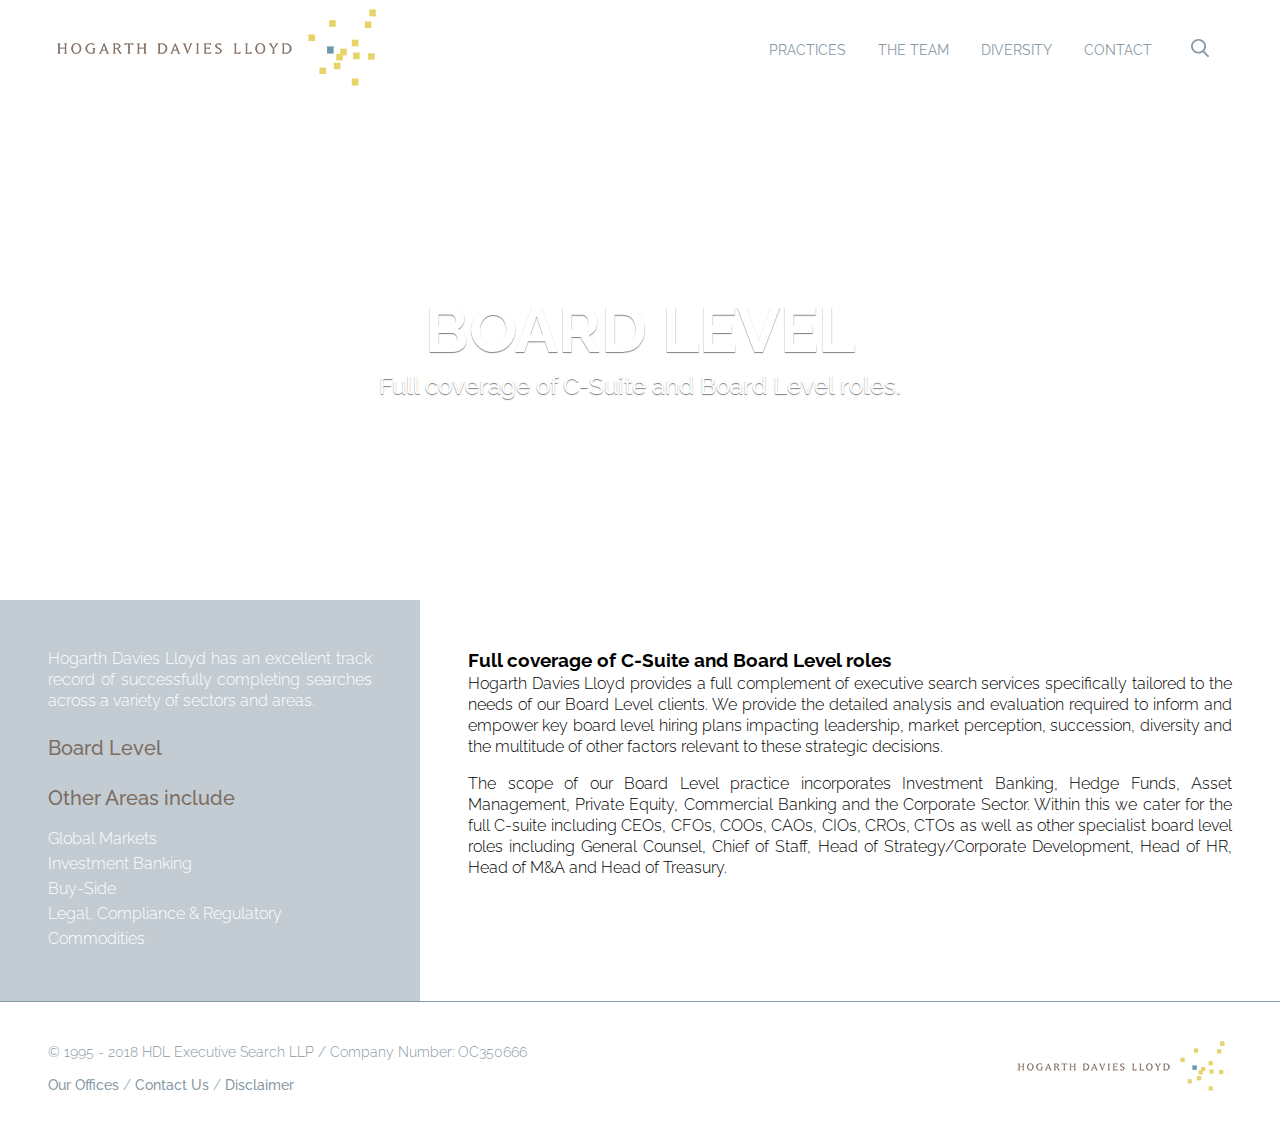
<file: board-level.html>
<!DOCTYPE html>
<html lang="en">
<head>
    <meta charset="UTF-8">
    <meta name="viewport" content="width=device-width, initial-scale=1.0">
    <meta http-equiv="X-UA-Compatible" content="ie=edge">
    <link href="css/master.css" rel="stylesheet" type="text/css">
    <title>Hogarth Davis Lloyd</title>
</head>
<body>
    <header>
        <nav>
            <div class="logo"><a href="index.html"><img src="img/hdl_logo.png" alt="Hogarth Davis Lloyd" /></a></div>
            <div class="menu">
                <ul>
                    <li><a href="#">Practices</a>
                        <ul class="children">
                            <li><a href="board-level.html ">Board Level</a></li>
                            <li><a href="#">Global Markets</a></li>
                            <li><a href="#">Investment Banking</a></li>
                            <li><a href="#">Buy Side</a></li>
                            <li><a href="#">Commodities</a></li>
                            <li><a href="#">Legal, Compliance &amp; Regulatory</a></li>
                        </ul>
                    </li>
                    <li><a href="#">The Team</a></li>
                    <li><a href="#">Diversity</a></li>
                    <li><a href="#">Contact</a></li>
                    <li><a href="#">
                        <svg height="18" viewBox="0 0 18 18" width="18" xmlns="http://www.w3.org/2000/svg"><path d="m23.7256721 23.3940843-4.4363273-4.4539869c1.1409919-1.3100891 1.7661034-2.9578707 1.7661034-4.6731908 0-4.0068899-3.3767471-7.2669066-7.5287469-7.2669066-4.14995423 0-7.5267013 3.2600167-7.5267013 7.2669066 0 4.0080747 3.37674707 7.2680914 7.5267013 7.2680914 1.5582784 0 3.0445544-.4534164 4.3131869-1.3160135l4.4715102 4.4895335c.1869607.1883969.4377416.291482.7081596.291482.2540538 0 .4950162-.094001.6791132-.2650195.3915128-.3625752.4025586-.9629175.0270009-1.3408962zm-10.2267199-14.65214882c3.1434979 0 5.7010478 2.47504832 5.7010478 5.51552062 0 3.0420948-2.5575499 5.5167374-5.7010478 5.5167374-3.1418214 0-5.6989522-2.4746426-5.6989522-5.5167374 0-3.0404723 2.5571308-5.51552062 5.6989522-5.51552062z" fill-rule="evenodd" transform="translate(-6 -7)"/></svg>
                    </a>
                        <ul class="children">
                            <li><input type="search" placeholder="Enter your search term" /></li>
                        </ul>
                    </li>
                </ul>
            </div>
        </nav>
    </header>

    <div class="banner board">
        <h1>Board Level</h1>
        <h4>Full coverage of C-Suite and Board Level roles.</h4>
    </div>

    <div class="child--content-area">

        <div class="side--navigation">

            <p>Hogarth Davies Lloyd has an excellent track record of successfully completing searches across a variety of sectors and areas.</p>

            <nav>
                <ul>
                    <li><h3>Board Level</h3></li>
                </ul>
            </nav>
            <nav>
                <ul>
                    <li><h3>Other Areas include</h3></li>
                    <li><a href="http://hogarthdavieslloyd.com/global-markets/">Global Markets</a></li>
                    <li><a href="http://hogarthdavieslloyd.com/investment-banking/">Investment Banking</a></li>
                    <li><a href="http://hogarthdavieslloyd.com/buy-side/">Buy-Side</a></li>
                    <li><a href="http://hogarthdavieslloyd.com/legal-compliance-regulatory/">Legal, Compliance &amp; Regulatory</a></li>
                    <li><a href="http://hogarthdavieslloyd.com/commodities/">Commodities</a></li>
                </ul>
            </nav>

        </div>

        <div class="child--content">
                <h3>Full coverage of C-Suite and Board Level roles</h3>
                <p>Hogarth Davies Lloyd provides a full complement of executive search services specifically tailored to the needs of our Board Level clients.  We provide the detailed analysis and evaluation required to inform and empower key board level hiring plans impacting leadership, market perception, succession, diversity and the multitude of other factors relevant to these strategic decisions.</p>
                <p>The scope of our Board Level practice incorporates Investment Banking, Hedge Funds, Asset Management, Private Equity, Commercial Banking and the Corporate Sector.  Within this we cater for the full C-suite including CEOs, CFOs, COOs, CAOs, CIOs, CROs, CTOs as well as other specialist board level roles including General Counsel, Chief of Staff, Head of Strategy/Corporate Development, Head of HR, Head of M&amp;A and Head of Treasury.</p>
        </div>

    </div>

    <footer>
        <div class="footer-content">
            <p>&copy; 1995 - 2018 HDL Executive Search LLP / Company Number: OC350666</p>
            <p><a href="#">Our Offices</a> / <a href="#">Contact Us</a> / <a href="#">Disclaimer</a></p>
        </div>
        <div class="logo"><a href="index.html"><img src="img/hdl_logo_small.png" alt="Hogarth Davis Lloyd" /></a></div>
    </footer>
</body>
</html>
</file>
<file: css/master.css>
/* Raleway Font Import */
@import url("https://fonts.googleapis.com/css?family=Raleway:300,500,700");
/* Colours */
/* Font */
*, html, body {
  margin: 0px;
  padding: 0px;
  box-sizing: border-box; }

body {
  width: 100%;
  height: 100%;
  font-family: "Raleway", Helvetica, Arial, sans-serif;
  color: black;
  font-size: 1em;
  line-height: 1.3125; }

h1, h2, h3, h4, h5, h6, p {
  text-align: justify; }

::-webkit-input-placeholder {
  color: white; }

::-moz-placeholder {
  color: white; }

:-ms-input-placeholder {
  color: white; }

:-moz-placeholder {
  color: white; }

input[type="search"] {
  width: 400px;
  padding: 8px 0px;
  background: none;
  border: none;
  border-bottom: 2px solid #FFF;
  font-weight: 500;
  font-size: 1.125em;
  color: white;
  -webkit-appearance: none;
  -moz-appearance: none; }

/* Mobile Navigation */
header.nav {
  display: none; }

#mobile-primary-menu {
  display: none; }

/* Main Navigation */
header {
  width: 100%;
  height: 100px;
  background: white; }

header nav {
  width: 100%;
  height: 100px;
  margin: 0 auto;
  padding: 0 48px;
  display: flex;
  flex-direction: row;
  flex-wrap: nowrap;
  justify-content: space-between;
  align-items: center; }
  header nav .menu ul {
    margin: 0px;
    display: flex;
    flex-wrap: wrap;
    justify-content: space-between;
    align-items: center; }
    header nav .menu ul li {
      list-style: none;
      padding: 0 16px;
      height: 100px;
      width: auto;
      min-width: 64px;
      display: flex;
      justify-content: center;
      align-items: center; }
      header nav .menu ul li ul.children {
        display: none; }
      header nav .menu ul li svg {
        fill: #8799a5; }
      header nav .menu ul li:hover {
        background: #8799a5; }
        header nav .menu ul li:hover a {
          color: #ddcc6b; }
          header nav .menu ul li:hover a svg {
            fill: #ddcc6b; }
        header nav .menu ul li:hover > ul.children {
          width: 100vw;
          padding: 0px 2.777777778%;
          background: #8799a5;
          position: absolute;
          left: 0px;
          top: 100px;
          display: flex;
          flex-wrap: wrap;
          justify-content: flex-end;
          z-index: 2500; }
          header nav .menu ul li:hover > ul.children li {
            height: 64px;
            max-height: 64px;
            background: none;
            margin-left: 16px; }
            header nav .menu ul li:hover > ul.children li a {
              color: white; }
              header nav .menu ul li:hover > ul.children li a:hover {
                color: #ddcc6b; }
      header nav .menu ul li a {
        color: #8799a5;
        font-size: .875em;
        text-transform: uppercase;
        text-decoration: none; }

.banner {
  width: 100%;
  height: 500px;
  max-height: 500px;
  min-height: 500px;
  color: #FFFFFF;
  letter-spacing: 0;
  text-shadow: 0 1px 1px rgba(0, 0, 0, 0.5);
  display: flex;
  flex-direction: column;
  justify-content: center;
  align-items: center; }
  .banner h1 {
    font-weight: 700;
    font-size: 4em;
    text-transform: uppercase;
    line-height: 1;
    max-width: 90%;
    text-align: center; }
  .banner h4 {
    font-weight: 500;
    font-size: 1.5em;
    margin-top: 8px;
    max-width: 800px;
    text-align: center; }

.page-id-6 .banner, .parent-pageid-6 .banner {
  background: url("../img/board-level.jpg") center no-repeat;
  background-size: cover; }

.page-id-8 .banner, .parent-pageid-8 .banner {
  background: url("../img/global-markets.jpg") center no-repeat;
  background-size: cover; }

.page-id-42 .banner, .parent-pageid-42 .banner {
  background: url("../img/investment-banking.jpg") center no-repeat;
  background-size: cover; }

.page-id-60 .banner, .parent-pageid-60 .banner {
  background: url("../img/buy-side.jpg") center no-repeat;
  background-size: cover; }

.page-id-73 .banner, .parent-pageid-73 .banner {
  background: url("../img/legal-regulatory.jpg") center no-repeat;
  background-size: cover; }

.page-id-76 .banner, .parent-pageid-76 .banner {
  background: url("../img/commodities.jpg") center no-repeat;
  background-size: cover; }

.page-id-82 .banner, .parent-pageid-82 .banner {
  background: url("../img/contact.jpg") center no-repeat;
  background-size: cover; }

.page-id-487 .banner, .parent-pageid-487 .banner {
  background: url("../img/diversity.jpg") center no-repeat;
  background-size: cover; }

.home--content-area {
  width: 840px;
  height: auto;
  margin: 64px auto; }
  .home--content-area h1 {
    font-weight: 700;
    font-size: 2em;
    color: #8799a5;
    letter-spacing: 0;
    text-transform: uppercase;
    margin-bottom: 1em; }
  .home--content-area h3 {
    font-weight: 500;
    font-size: 1.3125em;
    color: #7c6d63;
    letter-spacing: 0;
    line-height: 1.333333333;
    margin: 32px 0px; }
  .home--content-area p {
    font-weight: 300;
    font-size: 1em;
    color: #000;
    letter-spacing: 0;
    margin-bottom: 1em; }
  .home--content-area .home-columns {
    display: flex;
    flex-wrap: wrap; }
    .home--content-area .home-columns h1 {
      width: 100%;
      margin-bottom: 0px; }
    .home--content-area .home-columns .col-1 {
      width: calc(50% - 16px);
      margin-right: 16px; }
    .home--content-area .home-columns .col-2 {
      width: calc(50% - 16px);
      margin-left: 16px; }

.child--content-area {
  width: 100%;
  height: auto;
  display: flex;
  flex-direction: row;
  flex-wrap: nowrap; }
  .child--content-area .side--navigation {
    width: 32.8125%;
    max-width: 32.8125%;
    padding: 48px;
    background: rgba(135, 153, 165, 0.5); }
    .child--content-area .side--navigation p {
      color: white;
      font-weight: 300; }
    .child--content-area .side--navigation nav ul {
      margin: 24px 0px 0px 0px;
      list-style: none; }
      .child--content-area .side--navigation nav ul li {
        margin-bottom: 4px; }
        .child--content-area .side--navigation nav ul li h3 {
          color: #7c6d63;
          font-size: 1.25em;
          margin-bottom: 16px;
          font-weight: 500; }
        .child--content-area .side--navigation nav ul li a {
          color: #FFF;
          text-decoration: none;
          font-weight: 300; }
          .child--content-area .side--navigation nav ul li a:hover {
            color: #403955; }
  .child--content-area .child--content {
    width: calc(100% - 32.8125%);
    padding: 48px; }
    .child--content-area .child--content h2 {
      font-weight: 500;
      font-size: 1.3125em;
      color: #7c6d63;
      letter-spacing: 0;
      line-height: 1.333333333;
      margin-bottom: 32px; }
    .child--content-area .child--content p {
      margin-bottom: 16px;
      font-weight: 300; }
      .child--content-area .child--content p:last-of-type {
        margin-bottom: 0px; }
    .child--content-area .child--content ul {
      margin: 16px 0 16px 2.5em; }
      .child--content-area .child--content ul li {
        font-weight: 300; }
    .child--content-area .child--content .search--result__total {
      padding-bottom: 1em; }
    .child--content-area .child--content .search--result__block {
      border-bottom: 1px solid #8799a5;
      margin-bottom: 1em;
      padding-bottom: 1em; }
      .child--content-area .child--content .search--result__block:last-of-type {
        border-bottom: none; }
      .child--content-area .child--content .search--result__block h3 {
        font-weight: 500; }
        .child--content-area .child--content .search--result__block h3 a {
          color: #8799a5;
          text-decoration: none; }
          .child--content-area .child--content .search--result__block h3 a:hover {
            color: #ddcc6b; }

footer {
  width: 100%;
  height: auto;
  padding: 32px 48px;
  border-top: 1px solid #8799a5;
  display: flex;
  align-items: center;
  justify-content: space-between; }
  footer .footer-content {
    width: 100%;
    margin: 0 auto; }
    footer .footer-content p {
      font-weight: 300;
      font-size: 0.875em;
      color: #8799a5;
      letter-spacing: 0;
      margin-bottom: 14px; }
      footer .footer-content p a {
        font-weight: 500;
        text-decoration: none;
        color: #8799a5; }
        footer .footer-content p a:hover {
          color: #ddcc6b; }
      footer .footer-content p:last-of-type {
        margin-bottom: 0px; }

@keyframes menu {
  from {
    top: -100vh; }
  to {
    top: 0px; } }
@keyframes fadeIn {
  from {
    opacity: 0; }
  to {
    opacity: 1; } }
/* Home Carousel */
.owl-carousel .item {
  width: 100%;
  height: 500px;
  min-height: 500px;
  display: flex;
  flex-direction: column;
  text-align: center;
  justify-content: center;
  align-items: center;
  text-shadow: 0 1px 1px rgba(0, 0, 0, 0.5); }
  .owl-carousel .item h1 {
    font-weight: 700;
    font-size: 4em;
    text-transform: uppercase;
    line-height: 1;
    width: 90%;
    text-align: center; }
    .owl-carousel .item h1 a {
      color: white;
      text-decoration: none;
      z-index: 2000; }
      .owl-carousel .item h1 a:hover {
        color: #ddcc6b; }
  .owl-carousel .item h4 {
    font-weight: 500;
    font-size: 1.25em;
    margin-top: 8px;
    max-width: 800px;
    color: white;
    text-align: center; }

.owl-global {
  background: url("../img/global-markets.jpg") center no-repeat;
  background-size: cover; }

.owl-investment {
  background: url("../img/investment-banking.jpg") center no-repeat;
  background-size: cover; }

.owl-commodities {
  background: url("../img/commodities.jpg") center no-repeat;
  background-size: cover; }

.owl-buy {
  background: url("../img/buy-side.jpg") center no-repeat;
  background-size: cover; }

.owl-legal {
  background: url("../img/legal-regulatory.jpg") center no-repeat;
  background-size: cover; }

.owl-nav {
  display: flex;
  flex-wrap: wrap;
  justify-content: space-between;
  height: 100px;
  top: -300px;
  position: relative; }

button.owl-next, button.owl-prev {
  z-index: 1000;
  height: 100px;
  width: 78px;
  display: flex;
  justify-content: center;
  align-items: center;
  background: #8799a5 !important;
  color: white !important;
  font-size: 3em !important;
  font-family: "Raleway", Helvetica, Arial, sans-serif !important;
  font-weight: 300 !important; }

.owl-dots {
  display: none; }

.carousel-margin {
  margin-top: -50px; }

/* Individual Staff Pages */
.staff-banner {
  width: 100%;
  height: 250px;
  background-color: rgba(225, 229, 232, 0.125);
  border-top: 1px solid #8799a5;
  border-bottom: 1px solid #8799a5;
  padding: 0px 5%;
  display: flex;
  flex-wrap: wrap;
  justify-content: space-between;
  align-items: center; }
  .staff-banner img {
    height: 250px;
    width: auto; }
  .staff-banner .profile h1 {
    color: #ddcc6b;
    font-size: 1.5em;
    font-weight: 500; }
  .staff-banner .profile h3 {
    color: #8799a5;
    margin-top: 1em;
    font-size: 1.25em; }

.staff-profile {
  width: 100%;
  padding: 2em 5%;
  display: flex;
  flex-wrap: nowrap;
  justify-content: space-between; }
  .staff-profile .staff-profile--content {
    width: 60%;
    font-weight: 300; }
    .staff-profile .staff-profile--content p {
      margin-bottom: 1em;
      text-align: justify; }
      .staff-profile .staff-profile--content p:last-of-type {
        margin-bottom: none; }
    .staff-profile .staff-profile--content button {
      background: #8799a5;
      height: 50px;
      padding: 0.5em 3em;
      border-radius: 4px;
      border: none;
      margin-bottom: 1em; }
      .staff-profile .staff-profile--content button:hover {
        background: #053d4a; }
      .staff-profile .staff-profile--content button a {
        color: white;
        text-decoration: none;
        font-size: 1.25em;
        height: 30px;
        text-align: center; }
  .staff-profile .staff-profile--experience {
    margin-left: 5%;
    width: 35%; }
    .staff-profile .staff-profile--experience h2 {
      font-size: 1.15em;
      color: #7c6d63;
      margin-bottom: 1em; }
    .staff-profile .staff-profile--experience ul {
      list-style: none;
      margin-left: 1.25em; }
      .staff-profile .staff-profile--experience ul li {
        margin-bottom: 1em; }
        .staff-profile .staff-profile--experience ul li a {
          color: #8799a5;
          text-decoration: none;
          font-size: 1.25em; }
          .staff-profile .staff-profile--experience ul li a:hover {
            color: #ddcc6b; }

/* Team Carousel */
section#carousel {
  width: 100%;
  height: 100%; }

.ca-container {
  position: relative;
  margin: 40px auto;
  width: 700px;
  height: 550px; }

.ca-wrapper {
  width: 100%;
  height: 100%;
  position: relative; }

.ca-item {
  position: relative;
  float: left;
  width: 340px;
  height: 100%;
  text-align: center; }

.ca-item-main {
  padding: 15px;
  position: absolute;
  top: 5px;
  left: 40px;
  right: 5px;
  background: transparent;
  overflow: hidden; }

.ca-icon {
  width: 100%;
  height: 200px;
  position: relative;
  margin: 10px auto;
  border: 2px solid #ddcc6b; }

.ca-icon img {
  width: 100%;
  height: 100%; }

.ca-icon img a {
  border: none; }

.ca-item h3 {
  margin: 0;
  margin: 0.25em 0;
  font-size: 1.5em;
  line-height: 1em;
  font-weight: 500;
  font-style: normal;
  color: #8799a4;
  text-align: justify; }

.ca-item h3 a {
  text-decoration: none;
  color: #8799a4; }

.ca-item h4 {
  margin: 0;
  color: #7c6d63;
  font-size: 1em;
  line-height: 1.5em;
  font-weight: 400;
  font-style: normal;
  text-align: justify; }

.ca-item p {
  font-size: 0.8125em;
  text-align: justify;
  color: #000; }

.ca-item h4 span.ca-quote {
  color: #f4eee3;
  font-size: 100px;
  position: absolute;
  top: 20px;
  left: 0px;
  text-indent: 0px; }

.ca-nav span {
  width: 25px;
  height: 38px;
  background: transparent url("../img/arrows.png") no-repeat top left;
  position: absolute;
  top: 50%;
  margin-top: -19px;
  left: -40px;
  text-indent: -9000px;
  opacity: 0.7;
  cursor: pointer;
  z-index: 100; }

.ca-nav span.ca-nav-next {
  background-position: top right;
  left: auto;
  right: -40px; }

.ca-nav span:hover {
  opacity: 1.0; }

/* The Team */
.team--search {
  padding: 1em 0;
  display: flex;
  flex-wrap: wrap;
  justify-content: space-around;
  align-items: center;
  background: #8799a5;
  border-bottom: 1px solid #053d4a; }
  .team--search input[type="text"] {
    border: 1px solid #053d4a;
    -webkit-appearance: none;
    -moz-appearance: none;
    font-size: 1em;
    color: #8799a5;
    font-weight: 300;
    padding: 8px;
    width: 300px;
    margin-right: 1em; }
  .team--search select {
    border: 1px solid #053d4a;
    font-size: 1em;
    color: #8799a5;
    font-weight: 300;
    padding: 8px;
    height: 37px;
    margin-right: 1em; }
  .team--search ::-webkit-input-placeholder {
    color: #8799a5; }
  .team--search ::-moz-placeholder {
    color: #8799a5; }
  .team--search :-ms-input-placeholder {
    color: #8799a5; }
  .team--search :-moz-placeholder {
    color: #8799a5; }
  .team--search input[type="submit"] {
    background: #053d4a;
    color: white;
    border: 1px solid #fff;
    text-transform: uppercase;
    text-align: center;
    font-size: 1em;
    padding: 0.5em 2em; }

/* Offices */
.office--locations {
  width: 90%;
  margin: 32px 5%;
  display: flex;
  flex-wrap: wrap;
  justify-content: space-around; }
  .office--locations .office--location {
    width: 400px;
    height: auto;
    padding-bottom: 32px; }
    .office--locations .office--location .office--location__image {
      width: 100%;
      max-width: 400px;
      height: auto;
      margin-bottom: 24px; }
      .office--locations .office--location .office--location__image img {
        width: 100%;
        height: auto;
        border: 4px solid #ddcc6b; }
    .office--locations .office--location .office--location__content {
      font-weight: 300;
      color: black; }
      .office--locations .office--location .office--location__content h3 {
        font-size: 1.5em;
        color: #8799a5; }
      .office--locations .office--location .office--location__content p {
        margin: 8px 0px; }
      .office--locations .office--location .office--location__content a {
        color: #8799a5;
        text-decoration: none;
        margin: 16px 0px; }
        .office--locations .office--location .office--location__content a:hover {
          color: #ddcc6b; }

/*Half Screen */
@media only screen and (max-width: 985px) and (min-width: 769px) {
  header {
    display: none; }

  header.nav {
    display: flex;
    flex-direction: row;
    flex-wrap: wrap;
    padding: 0.5em 1em;
    justify-content: space-between;
    align-items: center; }
    header.nav img {
      width: 300px;
      height: auto; }
    header.nav .mobile-menu-icon {
      width: 30px;
      height: 30px;
      display: block;
      background: url("../img/svg/001-menu.svg") no-repeat center;
      -webkit-filter: invert(100%);
      filter: invert(100%); }

  #mobile-primary-menu.is-open {
    display: flex !important;
    flex-direction: column;
    flex-wrap: nowrap;
    height: auto;
    padding: 48px auto;
    width: 100vw;
    justify-content: center;
    align-items: center;
    background: #8799a5;
    animation: menu 0.125s ease-in 0s forwards; }
    #mobile-primary-menu.is-open .close-btn {
      width: 24px;
      height: 24px;
      background: url(../img/svg/002-close.svg) no-repeat center;
      -webkit-filter: invert(100%);
      position: absolute;
      top: 32px;
      right: 32px; }
    #mobile-primary-menu.is-open ul {
      margin: 0px;
      opacity: 0;
      animation: fadeIn 0.25s ease-in 0.25s forwards;
      list-style: none; }
      #mobile-primary-menu.is-open ul li {
        padding: 16px 0px;
        margin: 0px; }
        #mobile-primary-menu.is-open ul li a {
          text-align: center;
          color: #FFF;
          text-decoration: none;
          text-transform: uppercase; } }
/* iPad */
@media only screen and (max-device-width: 1024px) and (min-device-width: 768px) and (orientation: landscape) {
  header nav .menu ul li a {
    font-size: 0.625em; }

  header nav .menu ul li:hover > ul.children {
    flex-wrap: nowrap; }

  section#area-carousel {
    width: 100%;
    height: 100%; }

  section#area-carousel .ca-container {
    position: relative;
    margin: 40px auto;
    width: 100%;
    height: 550px; }

  section#area-carousel .ca-item {
    position: relative;
    float: left;
    width: 48.5714286%;
    height: 100%;
    text-align: center; }

  section#area-carousel .ca-icon {
    width: 100%;
    height: auto;
    position: relative;
    margin: 10px auto;
    border: 2px solid #ddcc6b; } }
/* iPhone 6 and Up */
@media only screen and (min-device-width: 375px) and (max-device-width: 667px), (min-width: 335px) and (max-width: 667px) {
  header {
    display: none; }

  header.nav {
    display: flex;
    flex-direction: row;
    flex-wrap: wrap;
    padding: 0.5em 1em;
    justify-content: space-between;
    align-items: center; }
    header.nav img {
      width: 200px;
      height: auto; }
    header.nav .mobile-menu-icon {
      width: 30px;
      height: 30px;
      display: block;
      background: url("../img/svg/001-menu.svg") no-repeat center;
      -webkit-filter: invert(100%);
      filter: invert(100%); }

  #mobile-primary-menu.is-open {
    display: flex !important;
    flex-direction: column;
    flex-wrap: nowrap;
    height: auto;
    padding: 48px auto;
    width: 100vw;
    justify-content: center;
    align-items: center;
    background: #8799a5;
    animation: menu 0.125s ease-in 0s forwards; }
    #mobile-primary-menu.is-open .close-btn {
      width: 24px;
      height: 24px;
      background: url(../img/svg/002-close.svg) no-repeat center;
      -webkit-filter: invert(100%);
      position: absolute;
      top: 32px;
      right: 32px; }
    #mobile-primary-menu.is-open ul {
      margin: 0px;
      opacity: 0;
      animation: fadeIn 0.25s ease-in 0.25s forwards;
      list-style: none; }
      #mobile-primary-menu.is-open ul li {
        padding: 16px 0px;
        margin: 0px; }
        #mobile-primary-menu.is-open ul li a {
          text-align: center;
          color: #FFF;
          text-decoration: none;
          text-transform: uppercase; }

  .owl-carousel .item {
    height: 350px;
    min-height: 350px; }
    .owl-carousel .item h1 {
      font-size: 2em;
      width: 75%;
      margin: 0 12.5%;
      text-align: center; }
    .owl-carousel .item h4 {
      font-size: 0.825em;
      width: 75%;
      margin: 16px 12.5% 0px; }

  .owl-nav {
    top: -225px; }

  button.owl-next, button.owl-prev {
    width: 24px; }

  .banner {
    height: 350px;
    max-height: 350px;
    min-height: 350px;
    padding: 0 5%; }
    .banner h1 {
      font-size: 2em; }
    .banner h4 {
      font-size: 0.825em; }

  .home--content-area {
    width: 100%;
    padding: 0 5%; }
    .home--content-area .home-columns {
      flex-direction: column; }
      .home--content-area .home-columns .col-1 {
        width: 100%;
        margin-right: 0px; }
      .home--content-area .home-columns .col-2 {
        width: 100%;
        margin-left: 0px; }

  .carousel-margin {
    margin-top: -164px; }

  .child--content-area {
    flex-direction: column; }
    .child--content-area .side--navigation {
      width: 100%;
      max-width: 100%;
      order: 2; }
    .child--content-area .child--content {
      width: 100%;
      order: 1;
      padding: 24px; }

  .staff-banner {
    padding-top: 1em;
    height: auto;
    justify-content: center; }
    .staff-banner img {
      margin-top: 1em; }

  .staff-profile {
    flex-direction: column; }
    .staff-profile .staff-profile--content {
      width: 100%; }
    .staff-profile .staff-profile--experience {
      width: 100%;
      margin-left: 0px; }

  .team--search {
    padding: 1em 5%; }
    .team--search input[type="text"] {
      margin-right: 0px;
      margin-bottom: 1em;
      width: 100%; }
    .team--search select {
      width: 100%;
      margin-right: 0px;
      margin-bottom: 1em; }
    .team--search input[type="submit"] {
      width: 100%;
      -webkit-appearance: none; }

  .ca-container {
    position: relative;
    margin: 1em auto;
    width: 100%;
    height: 500px; }

  .ca-wrapper {
    width: 100%;
    height: 100%;
    position: relative; }

  .ca-item {
    position: relative;
    float: none;
    width: 90%;
    height: auto;
    text-align: center; }

  .ca-item-main {
    padding: 15px 0;
    position: absolute;
    top: 5px;
    left: 40px;
    right: 5px;
    background: transparent;
    overflow: hidden; }

  .ca-icon {
    width: 100%;
    height: auto;
    position: relative;
    margin: 10px auto;
    border: none; }

  .ca-icon img {
    width: 100%;
    height: auto;
    border: 2px solid #ddcc6b; }

  .ca-nav span {
    width: 25px;
    height: 38px;
    background: transparent url("../img/arrows.png") no-repeat top left;
    position: absolute;
    top: 50%;
    margin-top: -19px;
    left: 0px;
    text-indent: -9000px;
    opacity: 0.7;
    cursor: pointer;
    z-index: 100; }

  .ca-nav span.ca-nav-next {
    background-position: top right;
    left: auto;
    right: 0px; }

  .ca-nav span:hover {
    opacity: 1.0; }

  footer {
    flex-direction: column;
    text-align: center; }
    footer .logo {
      margin-top: 1em; } }

/*# sourceMappingURL=master.css.map */
</file>
